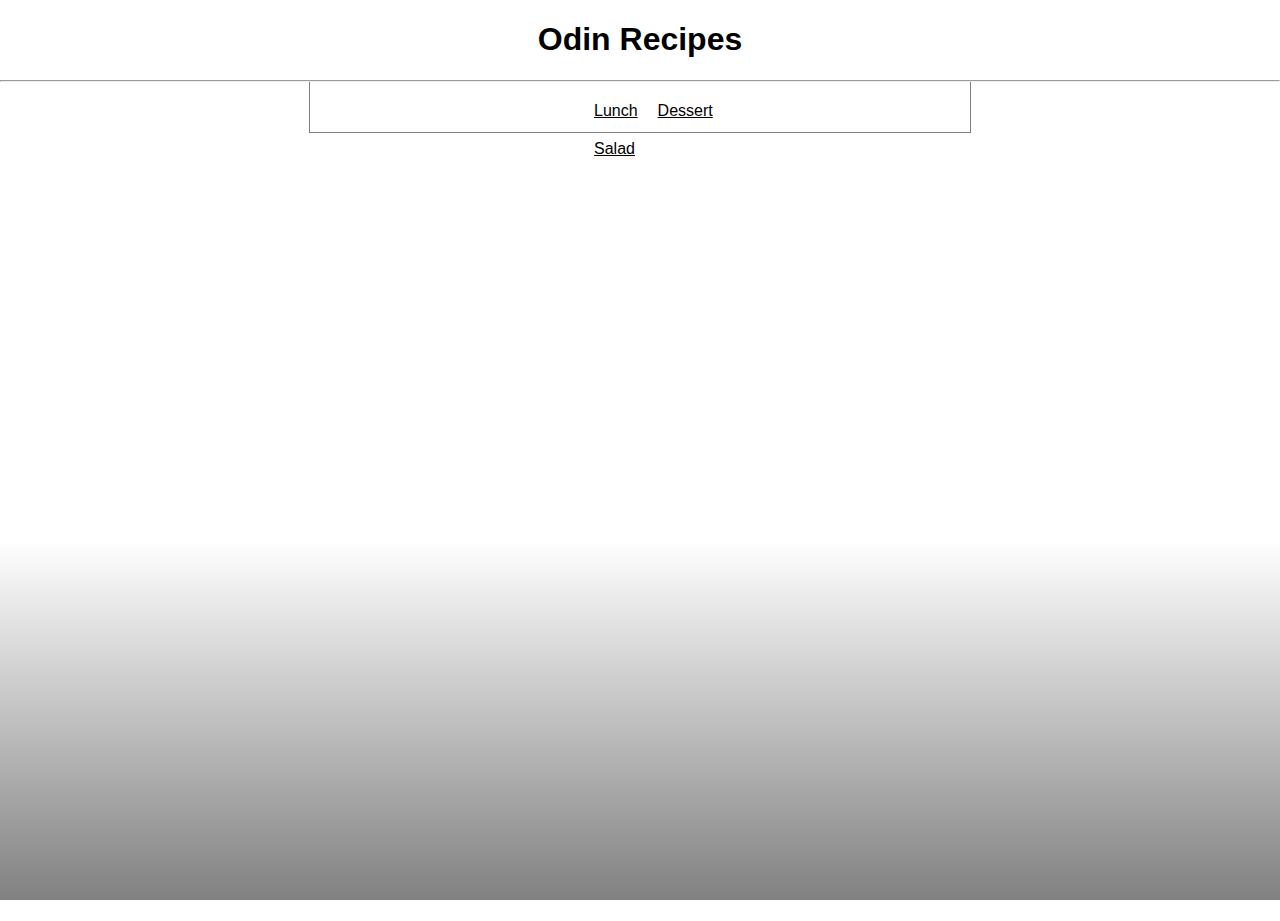
<file: odin-recipes/index.html>
<!DOCTYPE html>
<html lang="en">
<head>
    <meta charset="UTF-8">
    <meta http-equiv="X-UA-Compatible" content="IE=edge">
    <meta name="viewport" content="width=device-width, initial-scale=1.0">
	<link rel="stylesheet" href="styles.css">
    <title>Odin Recipes</title>
</head>
<body>
    <div class="header">
		<h1>Odin Recipes</h1>
	</div>
	<hr>
    <div class="nav">
		<div class="navcenter">
			<ul class="ulnav">
				<li class="linav"><a href="./recipes/lasagna.html">Lunch</a></li>
				<li class="linav"><a href="./recipes/choco-pistachio-cheesecake.html">Dessert</a></li>
				<li class="linav"><a href="./recipes/romaine-salad.html">Salad</a></li>
			</ul>
		</div>
	</div>
</body>
</html>
</file>
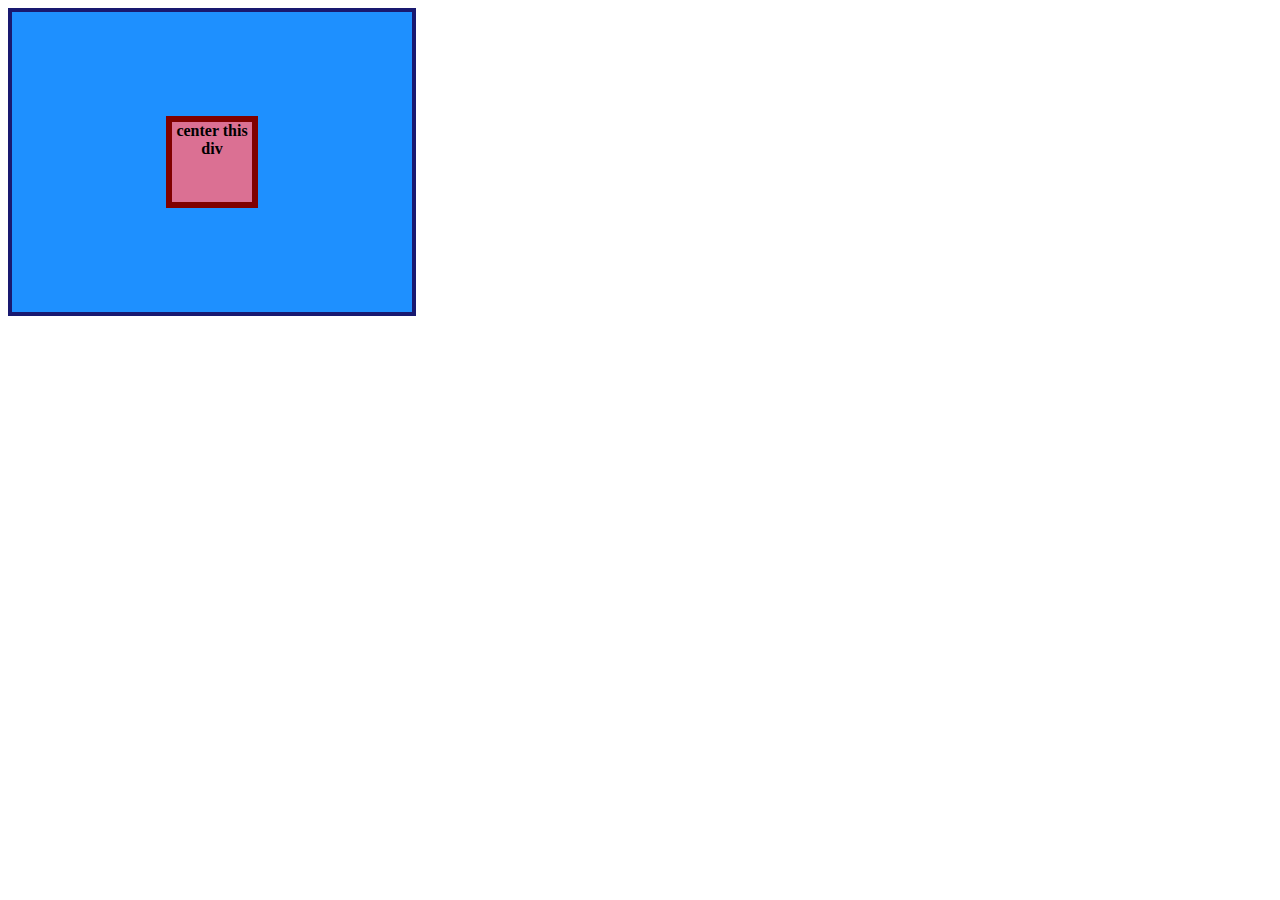
<file: css-exercises/flex/01-flex-center/index.html>
<!DOCTYPE html>
<html lang="en">
  <head>
    <meta charset="UTF-8">
    <meta http-equiv="X-UA-Compatible" content="IE=edge">
    <meta name="viewport" content="width=device-width, initial-scale=1.0">
    <title>CENTER THIS DIV</title>
    <link rel="stylesheet" href="style.css">
  </head>
  <body>
    <div class="container">
      <div class="box">center this div</div>
    </div>
  </body>
</html>
</file>
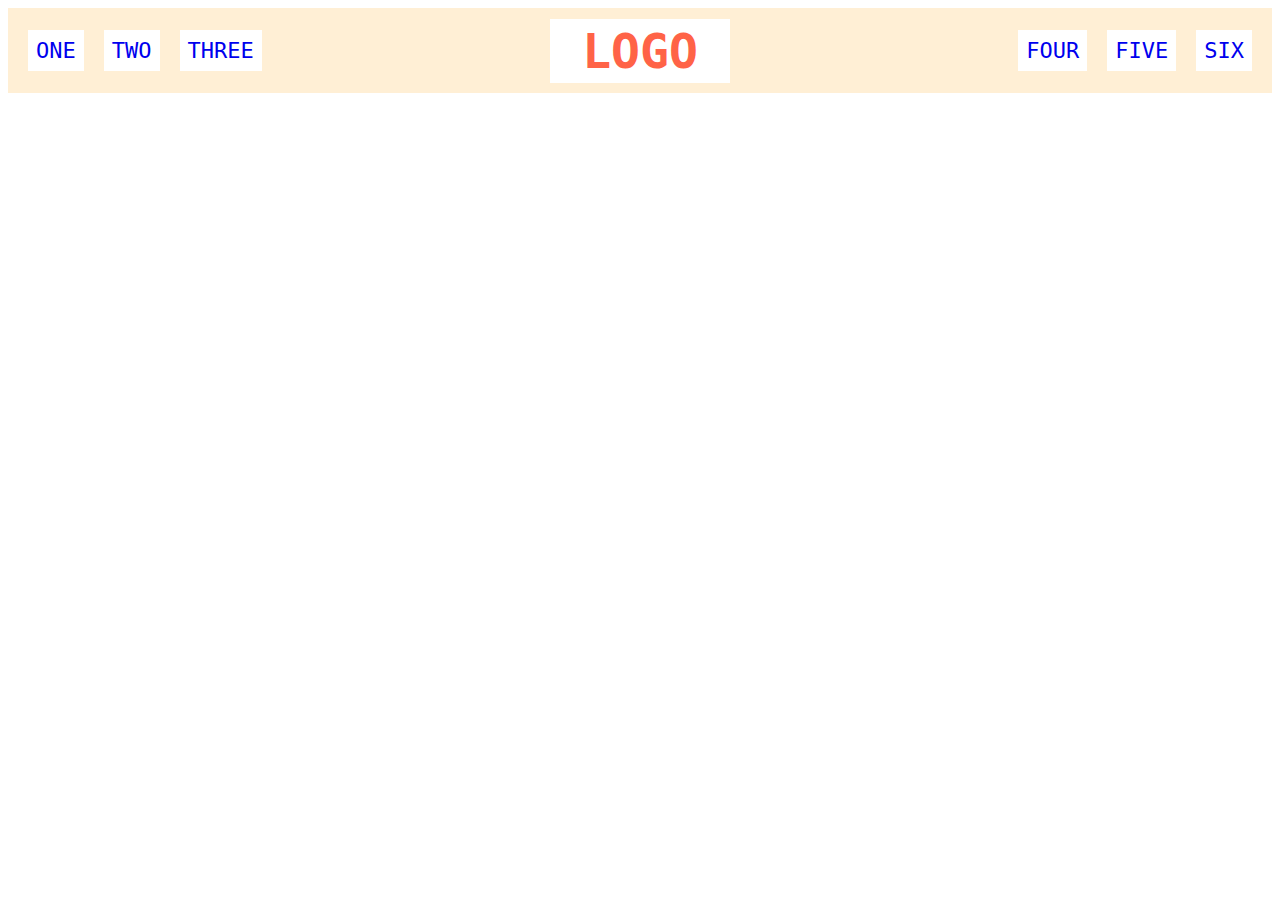
<file: css-exercises/flex/02-flex-header/index.html>
<!DOCTYPE html>
<html lang="en">
  <head>
    <meta charset="UTF-8">
    <meta http-equiv="X-UA-Compatible" content="IE=edge">
    <meta name="viewport" content="width=device-width, initial-scale=1.0">
    <title>Flex Header</title>
    <link rel="stylesheet" href="style.css">
  </head>
  <body>
    <div class="header">
      <div class="left-links">
        <ul>
          <li><a href="#">ONE</a></li>
          <li><a href="#">TWO</a></li>
          <li><a href="#">THREE</a></li>
        </ul>
      </div>
      <div class="logo">LOGO</div>
      <div class="right-links">
        <ul>
          <li><a href="#">FOUR</a></li>
          <li><a href="#">FIVE</a></li>
          <li><a href="#">SIX</a></li>
        </ul>
      </div>
    </div>
  </body>
</html>
</file>
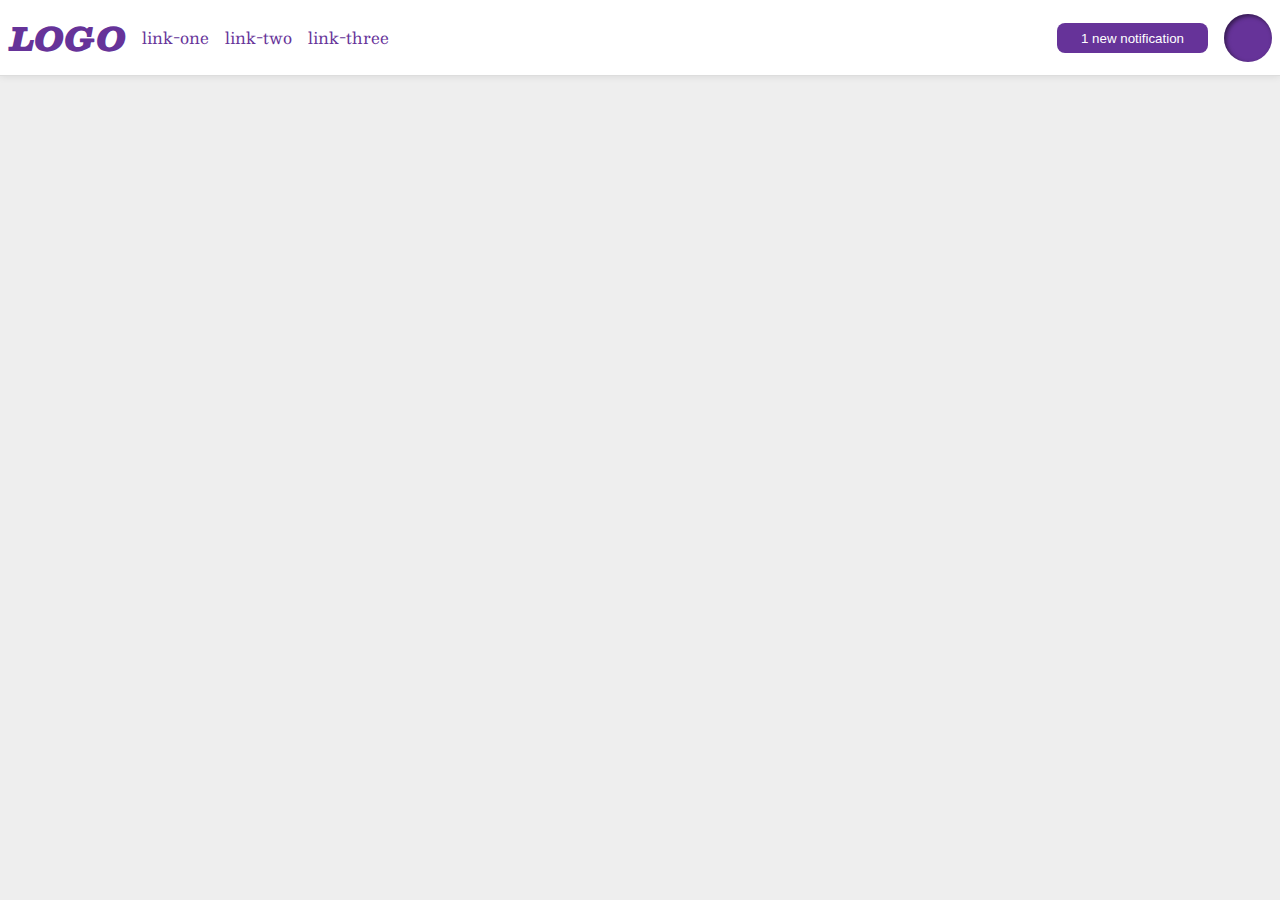
<file: css-exercises/flex/03-flex-header-2/index.html>
<!DOCTYPE html>
<html lang="en">
  <head>
    <meta charset="UTF-8">
    <meta http-equiv="X-UA-Compatible" content="IE=edge">
    <meta name="viewport" content="width=device-width, initial-scale=1.0">
    <title>Flex Header 2</title>
    <link rel="stylesheet" href="style.css">
  </head>
  <body>
  <div class="header">
	<div class="header-left">
      <div class="logo">
        LOGO
      </div>
      <ul class="links">
        <li><a href="google.com">link-one</a></li>
        <li><a href="google.com">link-two</a></li>
        <li><a href="google.com">link-three</a></li>
      </ul>
	</div>
	<div class="header-right">
      <button class="notifications">
        1 new notification
      </button>
      <div class="profile-image"></div>
    </div>
	</div>
  </body>
</html>
</file>
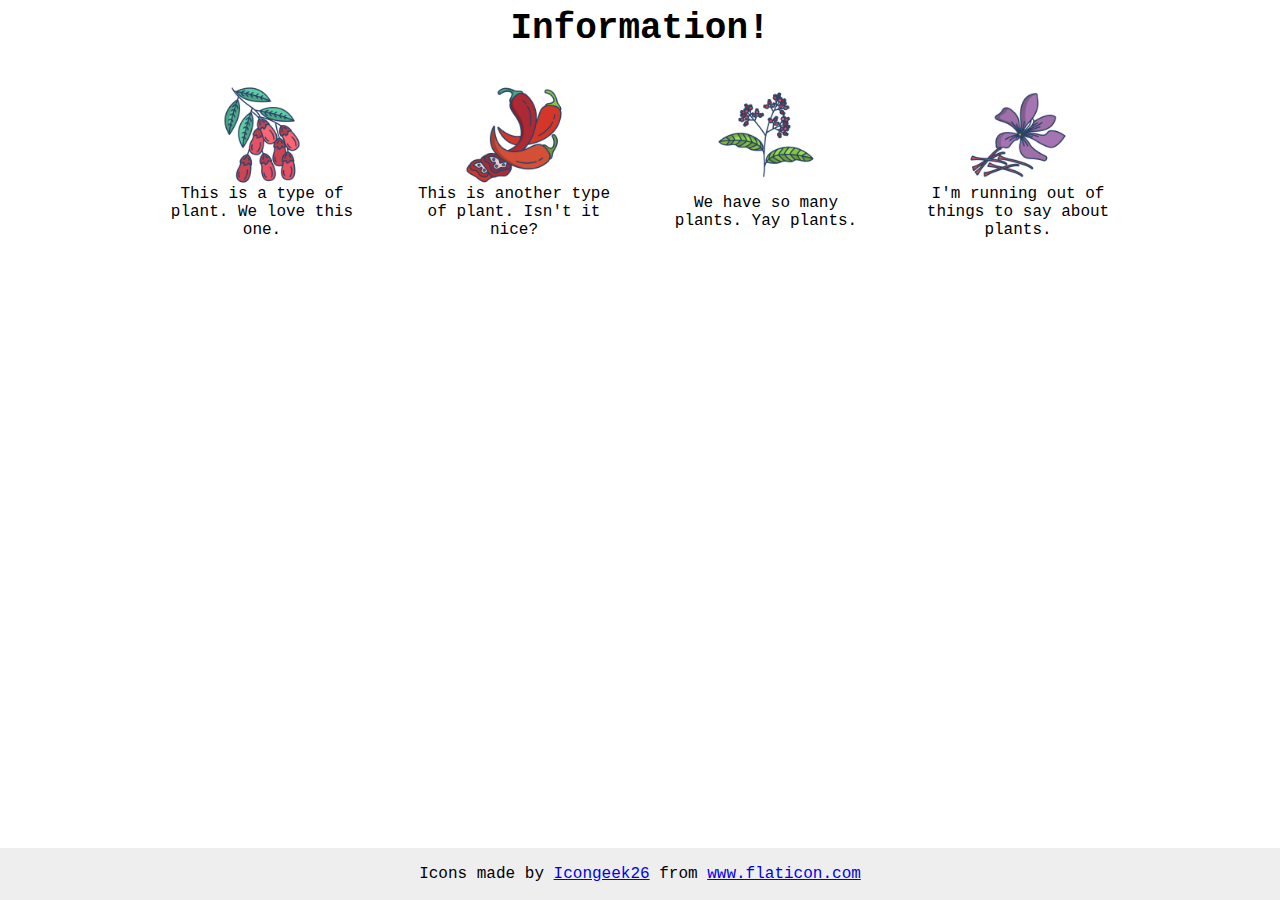
<file: css-exercises/flex/04-flex-information/index.html>
<!DOCTYPE html>
<html lang="en">
  <head>
    <meta charset="UTF-8">
    <meta http-equiv="X-UA-Compatible" content="IE=edge">
    <meta name="viewport" content="width=device-width, initial-scale=1.0">
    <title>Information</title>
    <link rel="stylesheet" href="style.css">
  </head>
  <body>
  <div class="wrapper">
    <div class="title">Information!</div>

	<div class="content-wrapper">
	<div class="content-child">
		<img src="./images/barberry.png" alt="barberry">
		<div class="text">This is a type of plant. We love this one.</div>
	</div>

	<div class="content-child">
		<img src="./images/chilli.png" alt="chili">
		<div class="text">This is another type of plant. Isn't it nice?</div>
	</div>
	
	<div class="content-child">
		<img src="./images/pepper.png" alt="pepper">
		<div class="text">We have so many plants. Yay plants.</div>
	</div>

	<div class="content-child">
		<img src="./images/saffron.png" alt="saffron">
		<div class="text">I'm running out of things to say about plants.</div>
	</div>
	</div>
   </div>
    <!-- disregard this section, it's here to give attribution to the creator of these icons -->
    <div class="footer">
      <div>Icons made by <a href="https://www.flaticon.com/authors/icongeek26" title="Icongeek26">Icongeek26</a> from <a href="https://www.flaticon.com/" title="Flaticon">www.flaticon.com</a></div>
    </div>
  </body>
</html>
</file>
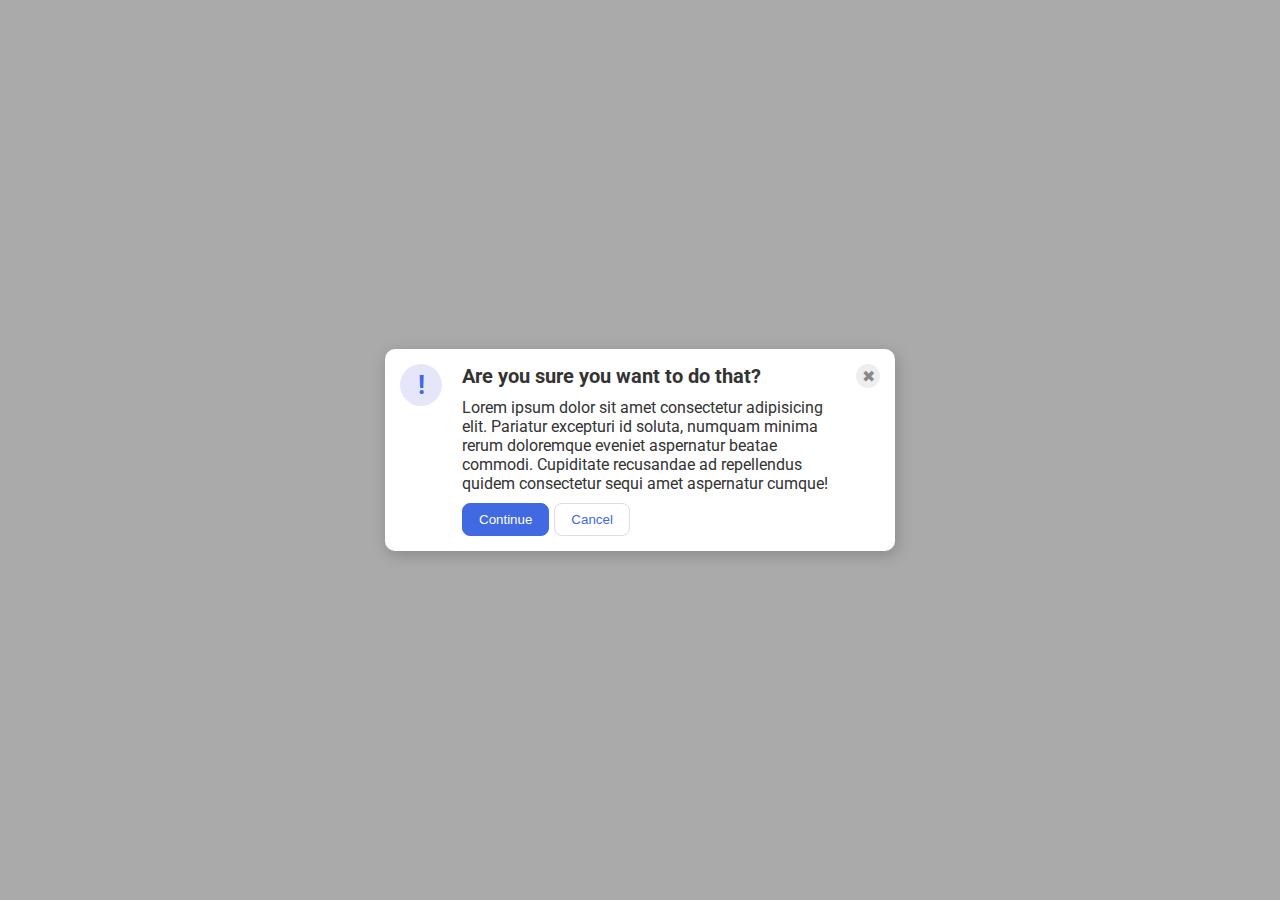
<file: css-exercises/flex/05-flex-modal/index.html>
<!DOCTYPE html>
<html lang="en">
  <head>
    <meta charset="UTF-8">
    <meta http-equiv="X-UA-Compatible" content="IE=edge">
    <meta name="viewport" content="width=device-width, initial-scale=1.0">
    <link rel="stylesheet" href="style.css">
    <title>Modal</title>
  </head>
  <body>
    <div class="modal">
	<div class="child1">
      <div class="icon">!</div>
	</div>
	<div class="child2">
      <div class="header">Are you sure you want to do that?</div>
      <div class="text">Lorem ipsum dolor sit amet consectetur adipisicing elit. Pariatur excepturi id soluta, numquam minima rerum doloremque eveniet aspernatur beatae commodi. Cupiditate recusandae ad repellendus quidem consectetur sequi amet aspernatur cumque!</div>
	  <div class="buttons">
		<button class="continue">Continue</button>
		<button class="cancel">Cancel</button>
	  </div>
    </div>
	<div class="child3">
		<div class="close-button">✖</div>
	</div>
    </div>
  </body>
</html>
</file>
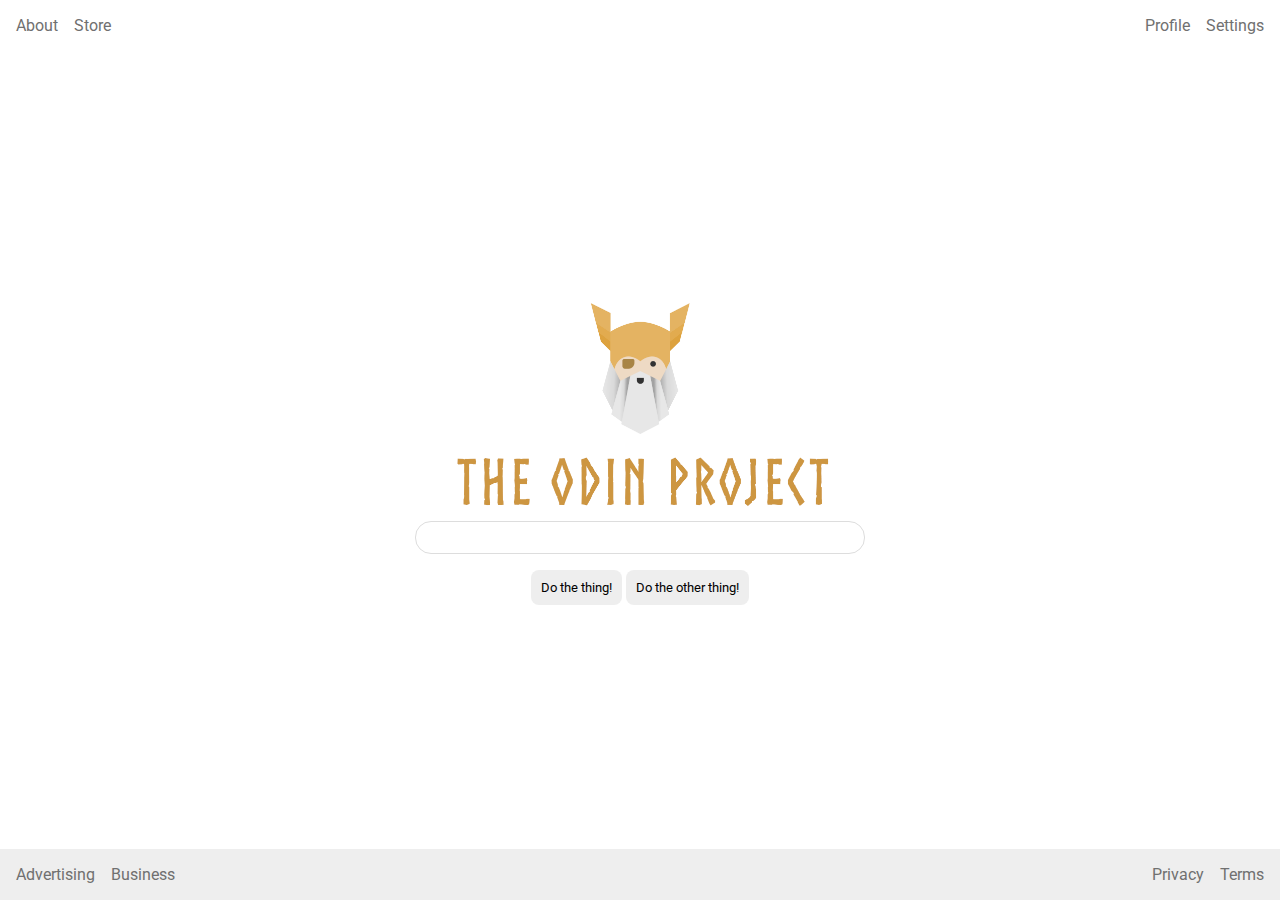
<file: css-exercises/flex/06-flex-layout/index.html>
<!DOCTYPE html>
<html lang="en">
  <head>
    <meta charset="UTF-8">
    <meta http-equiv="X-UA-Compatible" content="IE=edge">
    <meta name="viewport" content="width=device-width, initial-scale=1.0">
    <title>LAYOUT</title>
    <link rel="stylesheet" href="./style.css">
  </head>
  <body>
    <div class="header">
      <ul class="left-links">
        <li><a href="#">About</a></li>
        <li><a href="#">Store</a></li>
      </ul>
      <ul class="right-links">
        <li><a href="#">Profile</a></li>
        <li><a href="#">Settings</a></li>
      </ul>
    </div>
    <div class="content">
      <img src="./logo.png" alt="Project logo. Represents odin with the project name.">
      <div class="input">
        <input type="text">
      </div>
      <div class="buttons">
        <button>Do the thing!</button>
        <button>Do the other thing!</button>
      </div>
    </div>
    <div class="footer">
      <ul class="left-links">
        <li><a href="#">Advertising</a></li>
        <li><a href="#">Business</a></li>
      </ul>
      <ul class="right-links">
        <li><a href="#">Privacy</a></li>
        <li><a href="#">Terms</a></li>
      </ul>
    </div>
  </body>
</html>
</file>
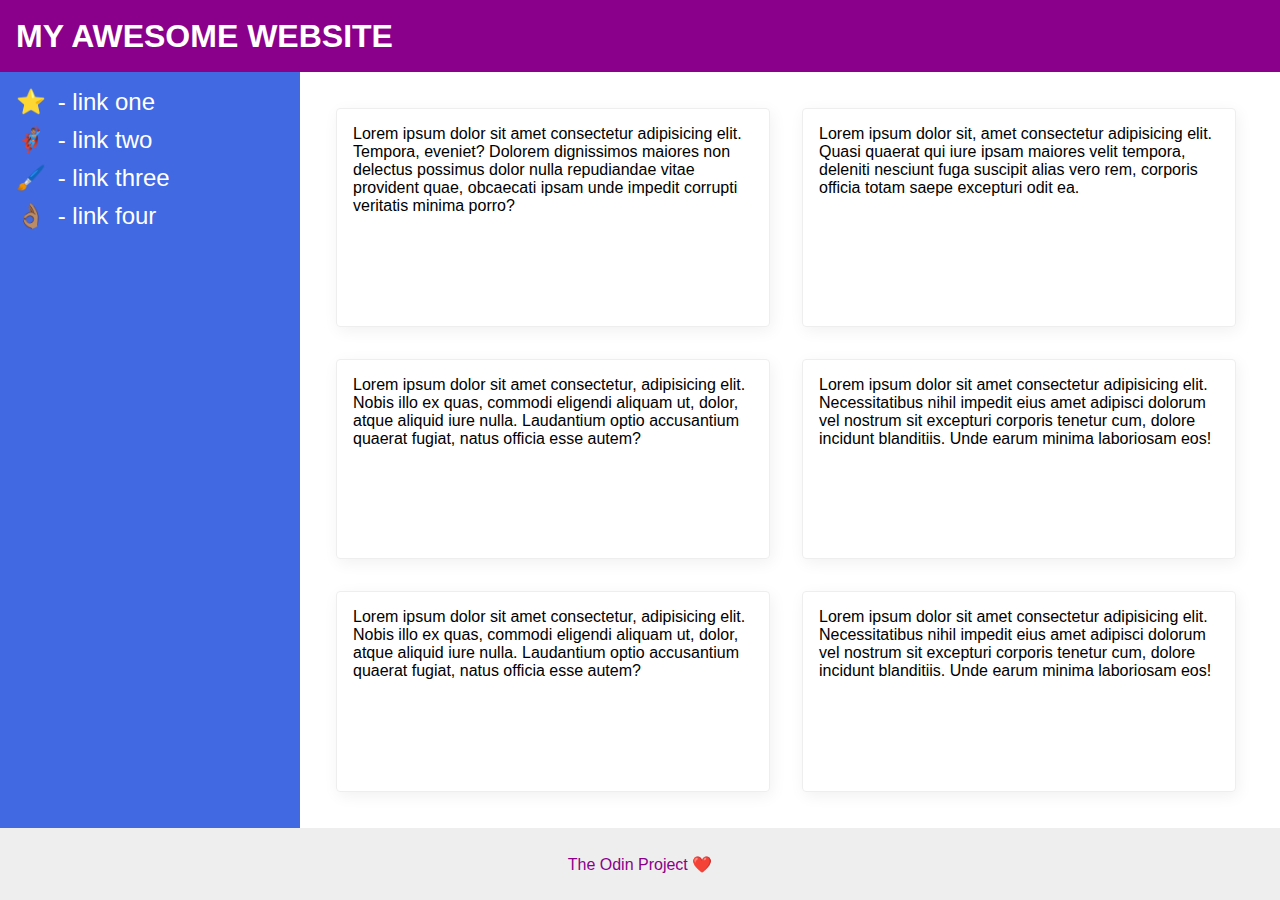
<file: css-exercises/flex/07-flex-layout-2/index.html>
<!DOCTYPE html>
<html lang="en">
  <head>
    <meta charset="UTF-8">
    <meta http-equiv="X-UA-Compatible" content="IE=edge">
    <meta name="viewport" content="width=device-width, initial-scale=1.0">
    <title>The Holy Grail</title>
    <link rel="stylesheet" href="style.css">
  </head>
  <body>
    <div class="header">
      MY AWESOME WEBSITE
    </div>
	
	<div class="content">
		<div class="sidebar">
		  <ul>
			<li><a href="#"><span class="sidebar-span">⭐</span> - link one</a></li>
			<li><a href="#"><span class="sidebar-span">🦸🏽‍♂</span> - link two</a></li>
			<li><a href="#"><span class="sidebar-span">🖌️</span> - link three</a></li>
			<li><a href="#"><span class="sidebar-span">👌🏽</span> - link four</a></li>
		  </ul>
		</div>

		<div class="cards">
			<div class="card">Lorem ipsum dolor sit amet consectetur adipisicing elit. Tempora, eveniet? Dolorem dignissimos maiores non delectus possimus dolor nulla repudiandae vitae provident quae, obcaecati ipsam unde impedit corrupti veritatis minima porro?</div>
			<div class="card">Lorem ipsum dolor sit, amet consectetur adipisicing elit. Quasi quaerat qui iure ipsam maiores velit tempora, deleniti nesciunt fuga suscipit alias vero rem, corporis officia totam saepe excepturi odit ea.</div>
			<div class="card">Lorem ipsum dolor sit amet consectetur, adipisicing elit. Nobis illo ex quas, commodi eligendi aliquam ut, dolor, atque aliquid iure nulla. Laudantium optio accusantium quaerat fugiat, natus officia esse autem?</div>
			<div class="card">Lorem ipsum dolor sit amet consectetur adipisicing elit. Necessitatibus nihil impedit eius amet adipisci dolorum vel nostrum sit excepturi corporis tenetur cum, dolore incidunt blanditiis. Unde earum minima laboriosam eos!</div>
			<div class="card">Lorem ipsum dolor sit amet consectetur, adipisicing elit. Nobis illo ex quas, commodi eligendi aliquam ut, dolor, atque aliquid iure nulla. Laudantium optio accusantium quaerat fugiat, natus officia esse autem?</div>
			<div class="card">Lorem ipsum dolor sit amet consectetur adipisicing elit. Necessitatibus nihil impedit eius amet adipisci dolorum vel nostrum sit excepturi corporis tenetur cum, dolore incidunt blanditiis. Unde earum minima laboriosam eos!</div>
		</div>
	</div>
	
    <div class="footer">
      The Odin Project ❤️
    </div>
  </body>
</html>
</file>
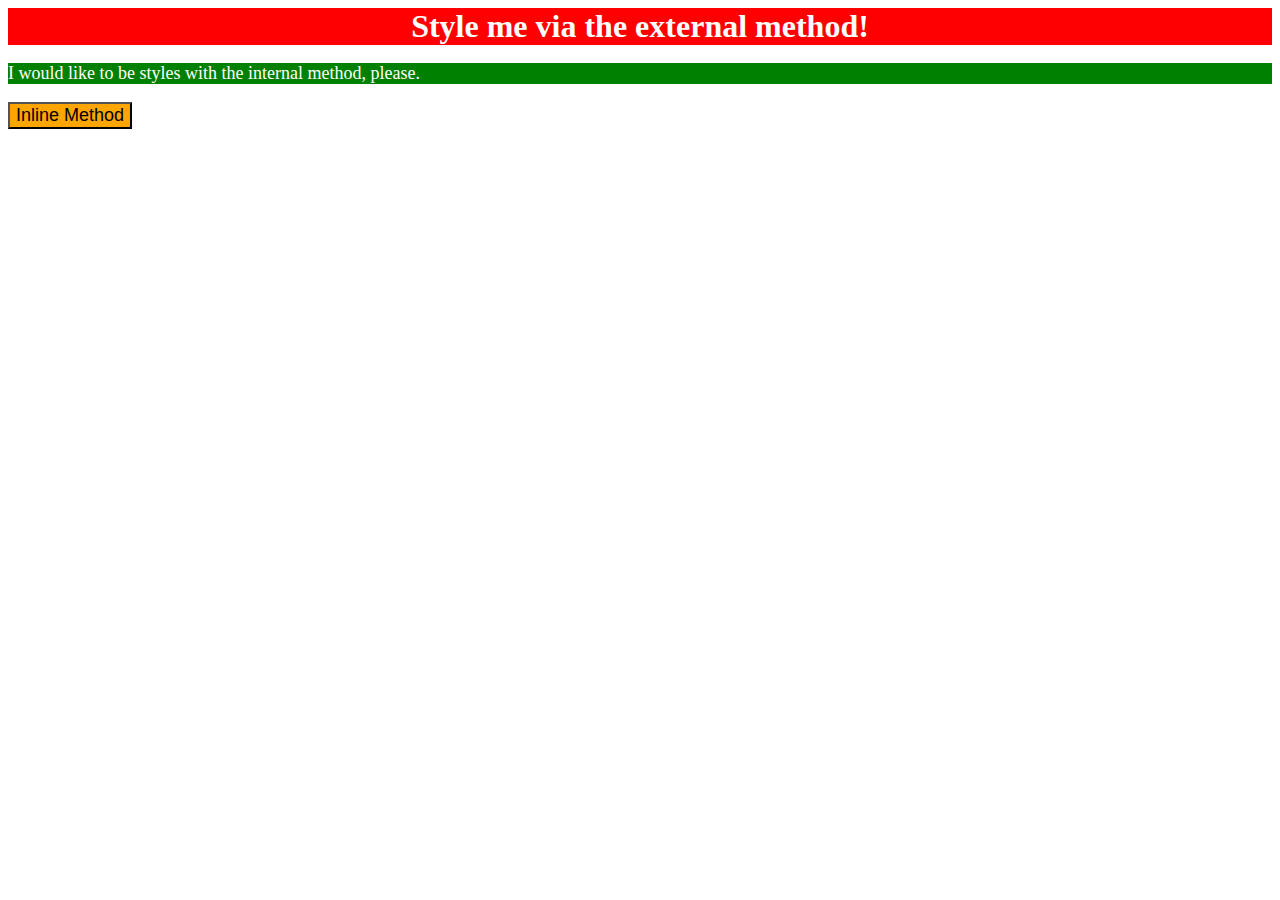
<file: css-exercises/foundations/01-css-methods/index.html>
<!DOCTYPE html>
<html lang="en">
  <head>
    <meta charset="UTF-8">
    <meta name="viewport" content="width=device-width, initial-scale=1.0">
    <meta http-equiv="X-UA-Compatible" content="ie=edge">
    <title>01-css-methods</title>
    <link rel="stylesheet" href="styles.css">
	
	<style>
	p {
		background: green;
		color: white;
		font-size: 18px;
	}
	</style>
  </head>
  <body>
  <div>Style me via the external method!</div>
  <p>I would like to be styles with the internal method, please.</p>
  <button type="button" style="background: orange; font-size: 18px;">Inline Method</button>
  </body>
</html>
</file>
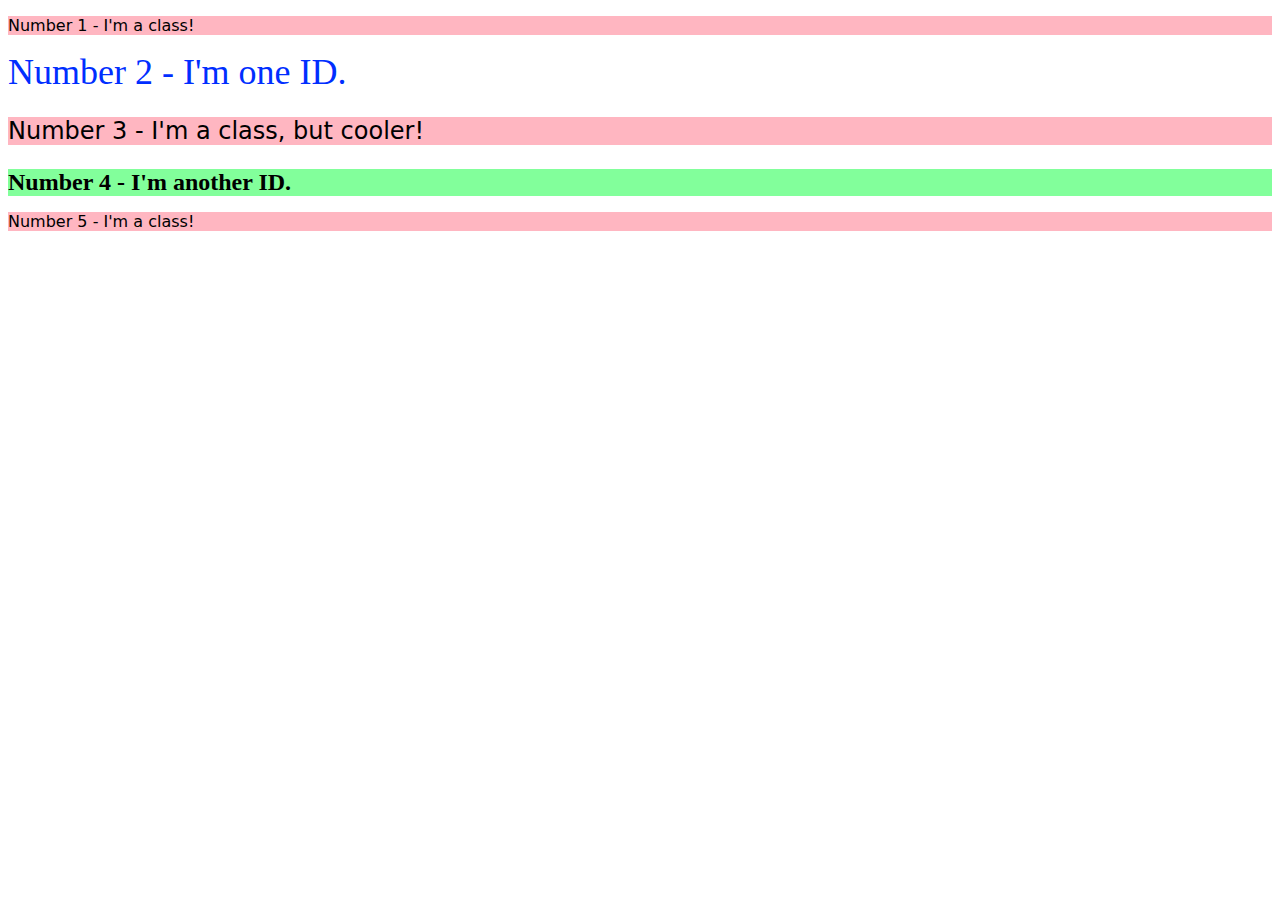
<file: css-exercises/foundations/02-class-id-selectors/index.html>
<!DOCTYPE html>
<html lang="en">
  <head>
    <meta charset="UTF-8">
    <meta http-equiv="X-UA-Compatible" content="IE=edge">
    <meta name="viewport" content="width=device-width, initial-scale=1.0">
    <title>Class and ID Selectors</title>
    <link rel="stylesheet" href="styles.css">
  </head>
  <body>
    <p class="odd">Number 1 - I'm a class!</p>
    <div id="one">Number 2 - I'm one ID.</div>
    <p class="odd one">Number 3 - I'm a class, but cooler!</p>
    <div id="two">Number 4 - I'm another ID.</div>
    <p class="odd">Number 5 - I'm a class!</p>
  </body>
</html>
</file>
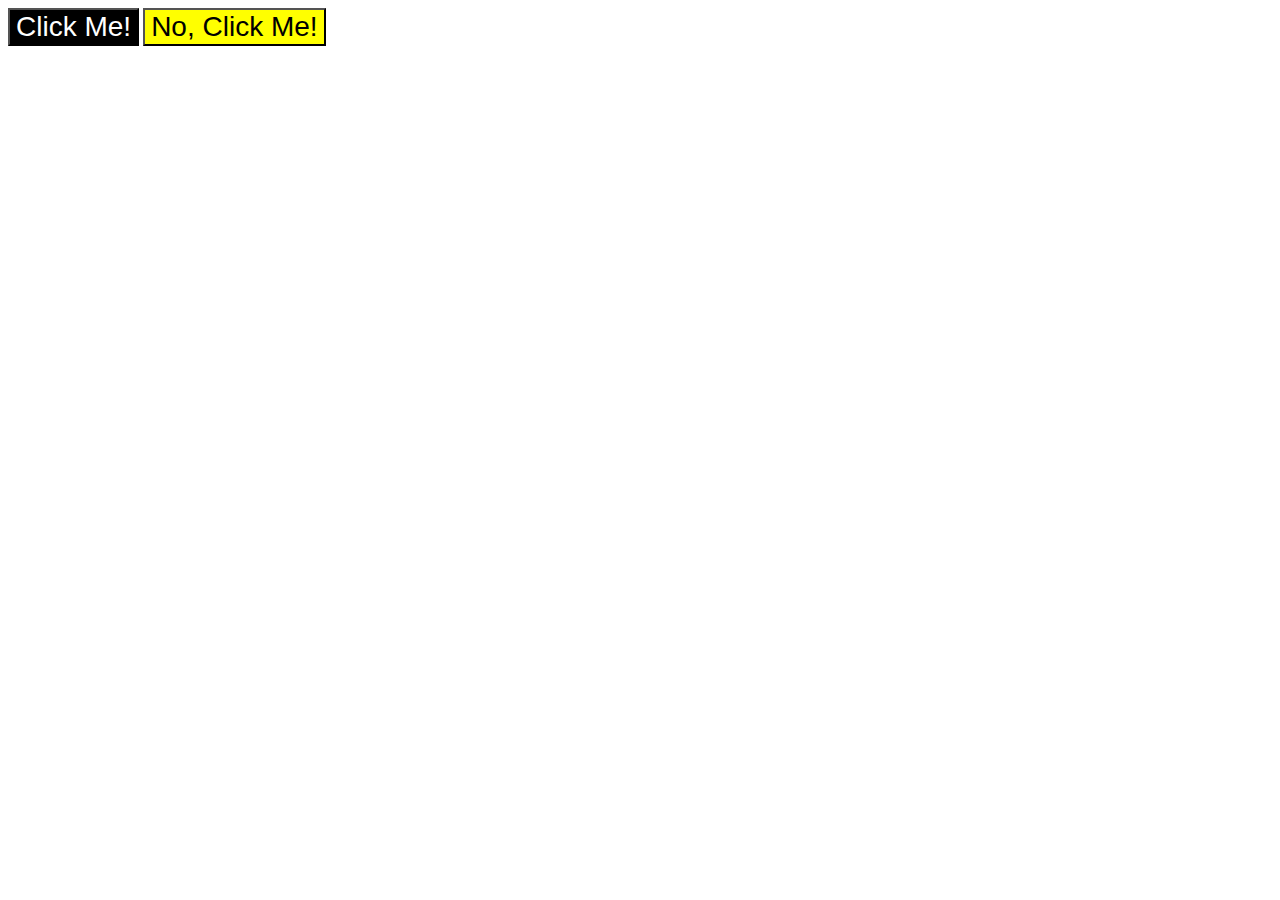
<file: css-exercises/foundations/03-grouping-selectors/index.html>
<!DOCTYPE html>
<html lang="en">
  <head>
    <meta charset="UTF-8">
    <meta http-equiv="X-UA-Compatible" content="IE=edge">
    <meta name="viewport" content="width=device-width, initial-scale=1.0">
    <title>Grouping Selectors</title>
    <link rel="stylesheet" href="styles.css">
  </head>
  <body>
    <button class="button1">Click Me!</button>
    <button class="button2">No, Click Me!</button>
  </body>
</html>
</file>
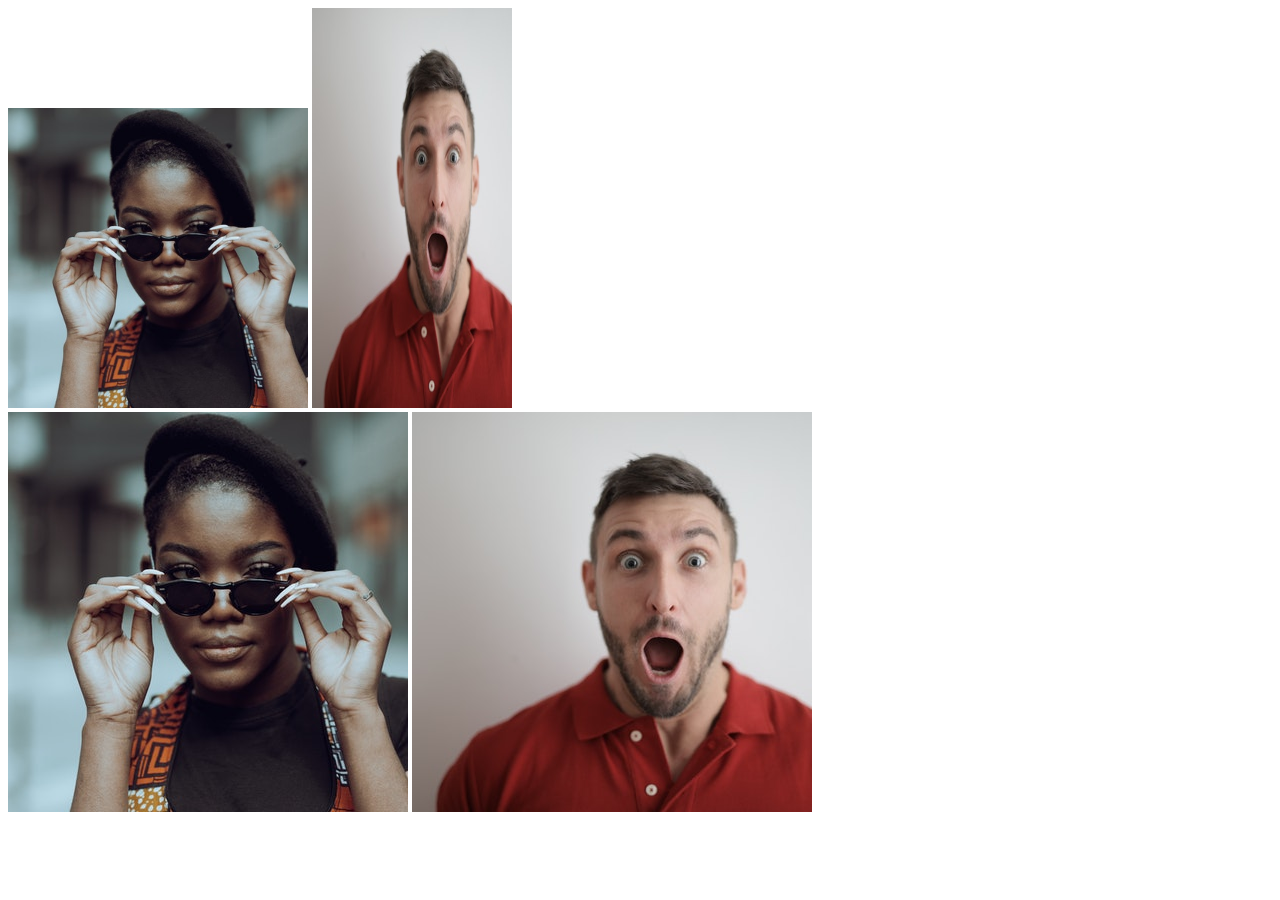
<file: css-exercises/foundations/04-chaining-selectors/index.html>
<!DOCTYPE html>
<html lang="en">
  <head>
    <meta charset="UTF-8">
    <meta http-equiv="X-UA-Compatible" content="IE=edge">
    <meta name="viewport" content="width=device-width, initial-scale=1.0">
    <title>Chaining Selectors</title>
    <link rel="stylesheet" href="styles.css">
  </head>
  <body>
    <!-- Use the classes BELOW this line -->
    <div>
      <img class="avatar proportioned" src="./pexels-katho-mutodo-8434791.jpg" alt="Woman with glasses">
      <img class="avatar distorted" src="./pexels-andrea-piacquadio-3777931.jpg" alt="Man with surprised expression">
    </div>
    <!-- Use the classes ABOVE this line -->
    <div>
      <img class="original proportioned" src="./pexels-katho-mutodo-8434791.jpg" alt="Woman with glasses">
      <img class="original distorted" src="./pexels-andrea-piacquadio-3777931.jpg" alt="Man with surprised expression">
    </div>
  </body>
</html>
</file>
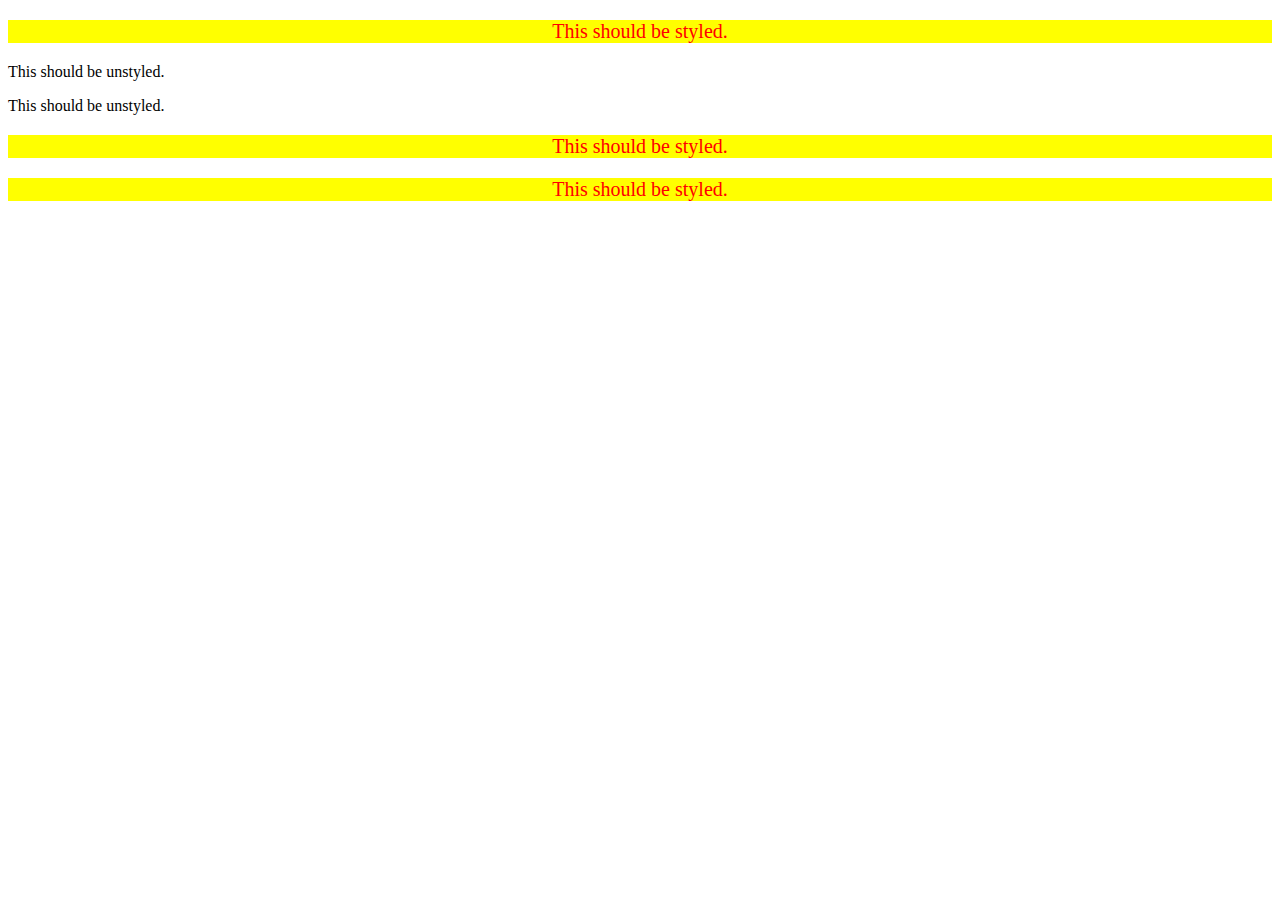
<file: css-exercises/foundations/05-descendant-combinator/index.html>
<!DOCTYPE html>
<html lang="en">
  <head>
    <meta charset="UTF-8">
    <meta http-equiv="X-UA-Compatible" content="IE=edge">
    <meta name="viewport" content="width=device-width, initial-scale=1.0">
    <title>Descendant Combinator</title>
    <link rel="stylesheet" href="styles.css">
  </head>
  <body>
    <div class="container">
      <p class="text">This should be styled.</p>
    </div>
    <p class="text">This should be unstyled.</p>
    <p class="text">This should be unstyled.</p>
    <div class="container">
      <p class="text">This should be styled.</p>
      <p class="text">This should be styled.</p>
    </div>
  </body>
</html>
</file>
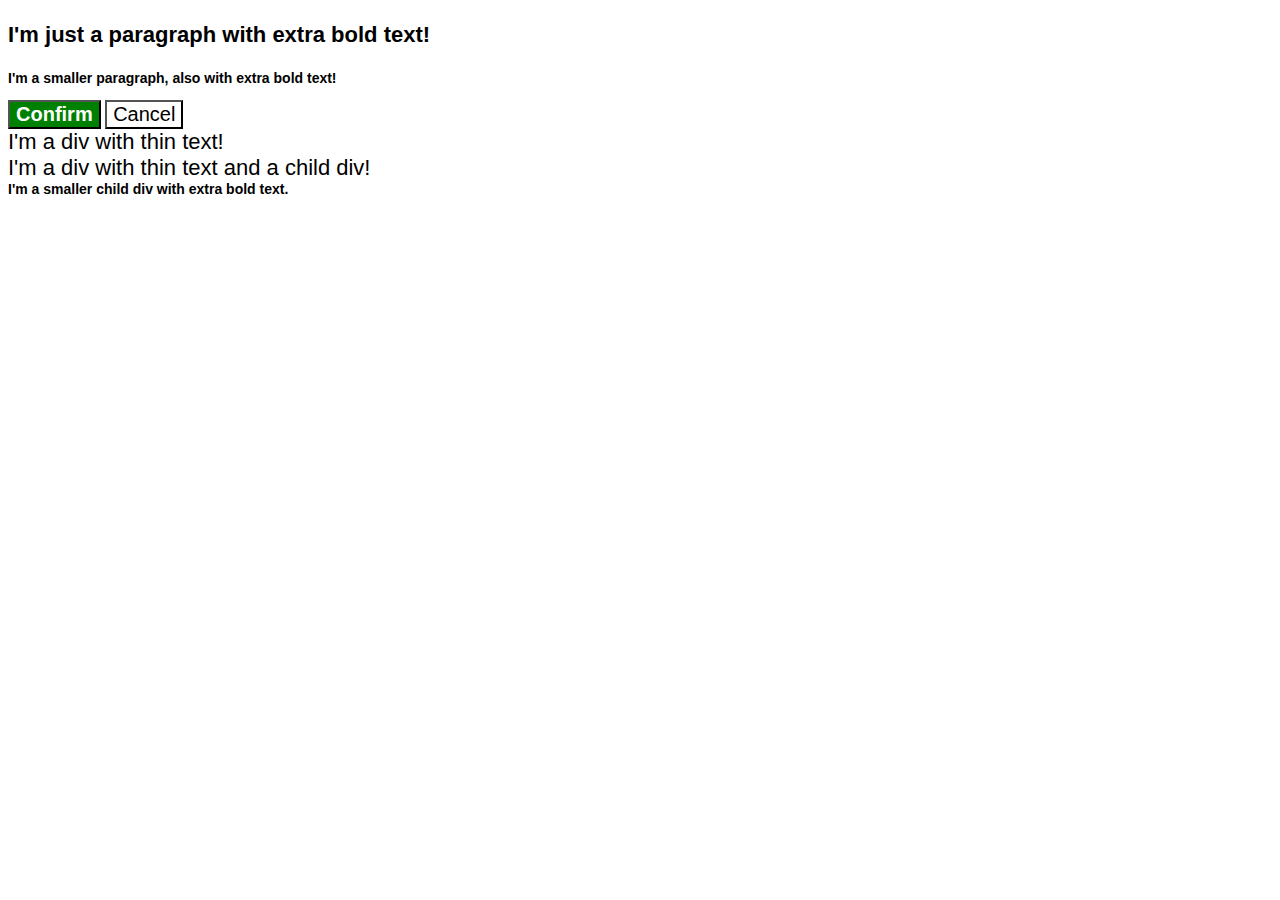
<file: css-exercises/foundations/06-cascade-fix/index.html>
<!DOCTYPE html>
<html lang="en">
  <head>
    <meta charset="UTF-8">
    <meta http-equiv="X-UA-Compatible" content="IE=edge">
    <meta name="viewport" content="width=device-width, initial-scale=1.0">
    <title>Fix the Cascade</title>
    <link rel="stylesheet" href="styles.css">
  </head>
  <body>
    <p class="para">I'm just a paragraph with extra bold text!</p>
    <p class="para small-para">I'm a smaller paragraph, also with extra bold text!</p>

    <button id="confirm-button" class="button confirm">Confirm</button>
    <button id="cancel-button" class="button cancel">Cancel</button>

    <div class="text">I'm a div with thin text!</div>
    <div class="text">I'm a div with thin text and a child div!
      <div class="text child">I'm a smaller child div with extra bold text.</div>
    </div>
  </body>
</html>
</file>
<file: odin-recipes/styles.css>
html {
	height: 100%;
}

body {
	height: 100%;
	margin: 0;
	font-family: Arial, Verdana, sans-serif;
	background: linear-gradient(180deg, rgba(255,255,255,1) 0%, rgba(255,255,255,1) 60%, rgba(129,129,129,1) 100%);
	background-repeat: no-repeat;
	background-attachment: fixed;
}

hr {
	margin-bottom: 0px;
}

img {
	width: 300px;
	height: auto;
}

.ulnav {
	list-style-type: none;
	margin: 0;
}

.linav {
	float: left;
}

.linav a {
	display: block;
	text-align: center;
	padding: 10px;
	color: black;
}

.header{
	text-align: center;
}

.nav {
	margin: auto;
	width: 50%;
	height: 30px;
	border-left: 1px solid grey;
	border-right: 1px solid grey;
	border-bottom: 1px solid grey;
	padding: 10px;
	background: white;
}

.navcenter {
	margin: auto;
	width: 30%;
}

.divheader,
.divfooter {
	text-align: center;
}

.divbody{
	padding-left: 10px;
}
</file>
<file: css-exercises/flex/01-flex-center/style.css>
.container {
  background: dodgerblue;
  border: 4px solid midnightblue;
  width: 400px;
  height: 300px;
  display: flex;
  justify-content: center;
  align-items: center;
}

.box {
  background: palevioletred;
  font-weight: bold;
  text-align: center;
  border: 6px solid maroon;
  width: 80px;
  height: 80px;
}
</file>
<file: css-exercises/flex/02-flex-header/style.css>
.header  {
  font-family: monospace;
  background: papayawhip;
  display: flex;
  align-items: center;
}

.logo {
  font-size: 48px;
  font-weight: 900;
  color: tomato;
  background: white;
  padding: 4px 32px;
}

.left-links {
	margin-right: auto;
	padding-left: 10px;
}

.left-links li {
	margin-left: 10px;
	margin-right: 10px;
	margin-bottom: 30px;
	margin-top: 30px;
}

.right-links {
	margin-left: auto;
	padding-right: 10px;
}

.right-links li {
	margin-left: 10px;
	margin-right: 10px;
	margin-bottom: 30px;
	margin-top: 30px;
}

ul {
  /* this removes the dots on the list items*/
  list-style-type: none;
  display: flex;
  margin: 0px;
  padding: 0px;
}

a {
  font-size: 22px;
  background: white;
  padding: 8px;
  /* this removes the line under the links */
  text-decoration: none;
}
</file>
<file: css-exercises/flex/03-flex-header-2/style.css>
/* this is some magical font-importing.  
you'll learn about it later. */
@import url('https://fonts.googleapis.com/css2?family=Besley:ital,wght@0,400;1,900&display=swap');

body {
  margin: 0;
  background: #eee;
  font-family: Besley, serif;
}

.header {
  background: white;
  border-bottom: 1px solid #ddd;
  box-shadow: 0 0 8px rgba(0,0,0,.1);
  display: flex;
  align-items: center;
  padding-top: 8px;
  padding-bottom: 8px;
}

.header-left {
	display: flex;
	margin-right: auto;
	align-items: center;
}

.header-right {
	display: flex;
	gap: 16px;
	align-items: center;
}

.profile-image {
  background: rebeccapurple;
  box-shadow: inset 2px 2px 4px rgba(0,0,0,.5);
  border-radius: 50%;
  width: 48px;
  height: 48px;
  margin-right: 8px;
}

.logo {
  color: rebeccapurple;
  font-size: 32px;
  font-weight: 900;
  font-style: italic;
  margin-left: 10px;
}

button {
  border: none;
  border-radius: 8px;
  background: rebeccapurple;
  color: white;
  padding: 8px 24px;
  height: 30px;
}

a {
  /* this removes the line under our links */
  text-decoration: none;
  color: rebeccapurple;
}

ul {
  list-style-type: none;
  display: flex;
  margin-left: 16px;
  padding: 0;
  gap: 16px;
  align-self: center;
}
</file>
<file: css-exercises/flex/04-flex-information/style.css>
body {
  font-family: 'Courier New', Courier, monospace;
}

img {
  width: 100px;
  height: 100px;
}

.wrapper {
	display: flex;
	flex-direction: column;
	gap: 36px;
	align-items: center;
}

.content-wrapper {
	display: flex;
	gap: 52px;
}

.content-child {
	display: flex;
	flex-wrap: wrap;
	justify-content: center;
	width: 200px;
}

.text {
	text-align: center;
}

.title {
  font-size: 36px;
  font-weight: 900;
}

/* do not edit this footer */
.footer {
  position: fixed;
  bottom: 0;
  left: 0;
  right: 0;
  height: 52px;
  display: flex;
  align-items: center;
  justify-content: center;
  background: #eee;
}
</file>
<file: css-exercises/flex/05-flex-modal/style.css>
@import url('https://fonts.googleapis.com/css2?family=Roboto:wght@400;700&display=swap');

html, body {
  height: 100%;
}

body {
  font-family: Roboto, sans-serif;
  margin: 0;
  background: #aaa;
  color: #333;
  /* I'll give you this one for free lol */
  display: flex;
  align-items: center;
  justify-content: center;
}

.modal {
  display: flex;
  gap: 20px;
  padding: 15px;
  background: white;
  width: 480px;
  border-radius: 10px;
  box-shadow: 2px 4px 16px rgba(0,0,0,.2);
}

.header {
	font-weight: bold;
	font-size: 20px;
}

.child2{
	display: flex;
	flex-wrap: wrap;
	gap: 10px;
}

.buttons {
	display: flex;
	gap: 5px;
}

.icon {
  color: royalblue;
  font-size: 26px;
  font-weight: 700;
  background: lavender;
  width: 42px;
  height: 42px;
  border-radius: 50%;
  display: flex;
  align-items: center;
  justify-content: center;
}

.close-button {
  background: #eee;
  border-radius: 50%;
  color: #888;
  font-weight: 400;
  font-size: 16px;
  height: 24px;
  width: 24px;
  display: flex;
  align-items: center;
  justify-content: center;
}

button {
  padding: 8px 16px;
  border-radius: 8px;
}

button.continue {
  background: royalblue;
  border: 1px solid royalblue;
  color: white;
}

button.cancel {
  background: white;
  border: 1px solid #ddd;
  color: royalblue;
}
</file>
<file: css-exercises/flex/06-flex-layout/style.css>
@import url('https://fonts.googleapis.com/css2?family=Roboto:wght@400;700&display=swap');

body {
  height: 100vh;
  margin: 0;
  overflow: hidden;
  font-family: Roboto, sans-serif;
  display: flex;
  justify-content: space-between;
  flex-direction: column;
}

img {
  width: 600px;
}

button {
  font-family: Roboto, sans-serif;
  border: none;
  border-radius: 8px;
  background: #eee;
  padding: 10px;
}

input {
  border: 1px solid #ddd;
  border-radius: 16px;
  padding: 8px 24px;
  width: 400px;
  margin-bottom: 16px;
}

ul {
	display: flex;
	gap: 16px;
	list-style: none;
	margin: 0;
	padding: 0;
}

a {
	font-style: bold;
	color: 	#707070;
	text-decoration: none;
}

.header, .footer {
	display: flex;
	padding: 16px;
	justify-content: space-between;
}

.content {
	display: flex;
	flex-direction: column;
	align-items: center;
	align-self: center;
}

.footer {
	background: #eeeeee;
}
</file>
<file: css-exercises/flex/07-flex-layout-2/style.css>
body {
  font-family: -apple-system, BlinkMacSystemFont, 'Segoe UI', Roboto, Oxygen, Ubuntu, Cantarell, 'Open Sans', 'Helvetica Neue', sans-serif;
  margin: 0;
  min-height: 100vh;
  display: flex;
  flex-direction: column;
  justify-content: space-between;
}

.content {
	display: flex;
	flex: 1;
}

.header {
  display: flex;
  align-items: center;
  font-size: 32px;
  font-weight: 900;
  height: 72px;
  background: darkmagenta;
  color: white;
  padding-left: 16px;
}

.footer {
  display: flex;
  justify-content: center;
  align-items: center;
  height: 72px;
  background: #eee;
  color: darkmagenta;
}

.sidebar {
  padding: 16px;
  width: 300px;
  flex-shrink: 0;
  background: royalblue;
  box-sizing: border-box;
}

.sidebar ul {
	display: flex;
	flex-direction: column;
	gap: 10px;
	list-style: none;
	margin: 0;
	padding: 0;
}

.sidebar ul a {
	color: white;
	text-decoration: none;
	font-size: 24px;
}

.sidebar-span {
	display: inline-block;
	min-width: 35px;
}

.cards {
	padding: 36px;
	display: flex;
	flex-wrap: wrap;
	gap: 32px;
}

.card {
  border: 1px solid #eee;
  box-shadow: 2px 4px 16px rgba(0,0,0,.06);
  border-radius: 4px;
  padding: 16px;
  width: 400px;;
}
</file>
<file: css-exercises/foundations/01-css-methods/styles.css>
div {
	background: red;
	color: white;
	font-size: 32px;
	font-weight: bold;
	text-align: center;
}
</file>
<file: css-exercises/foundations/02-class-id-selectors/styles.css>
.odd {
	background: #ffb6c1;
	font-family: "Verdana", "DejaVu Sans", sans-serif;
}

.one {
	font-size: 24px;
}

#one {
	color: #002EFF;
	font-size: 36px;
}

#two {
	background: #82FF9B;
	font-size: 24px;
	font-weight: bold;
}
</file>
<file: css-exercises/foundations/03-grouping-selectors/styles.css>
.button1,
.button2 {
	font-size: 28px;
	font-family: Helvetica, "Times New Roman", sans-serif;
}

.button1 {
	background: black;
	color: white;
}

.button2 {
	background: yellow;
}
</file>
<file: css-exercises/foundations/04-chaining-selectors/styles.css>
.avatar.proportioned {
	width: 300px;
	height: auto;
}

.avatar.distorted {
	width: 200px;
	height: 400px;
}
</file>
<file: css-exercises/foundations/05-descendant-combinator/styles.css>
div p {
	background: yellow;
	color: red;
	font-size: 20px;
	text-align: center;
}
</file>
<file: css-exercises/foundations/06-cascade-fix/styles.css>
body{
  font-family:Arial, Helvetica, sans-serif
}

.para,
.small-para {
  color: hsl(0, 0%, 0%);
  font-weight: 800;
}

.para {
  font-size: 22px;
}

.small-para {
  font-size: 14px;
  font-weight: 800;
}

.button {
  background-color: rgb(255, 255, 255);
  color: rgb(0, 0, 0);
  font-size: 20px;
}

.confirm {
  background: green;
  color: white;
  font-weight: bold;
} 

.text {
  color: rgb(0, 0, 0);
  font-size: 22px;
  font-weight: 100;
}

.child {
  color: rgb(0, 0, 0);
  font-weight: 800;
  font-size: 14px;
}
</file>
